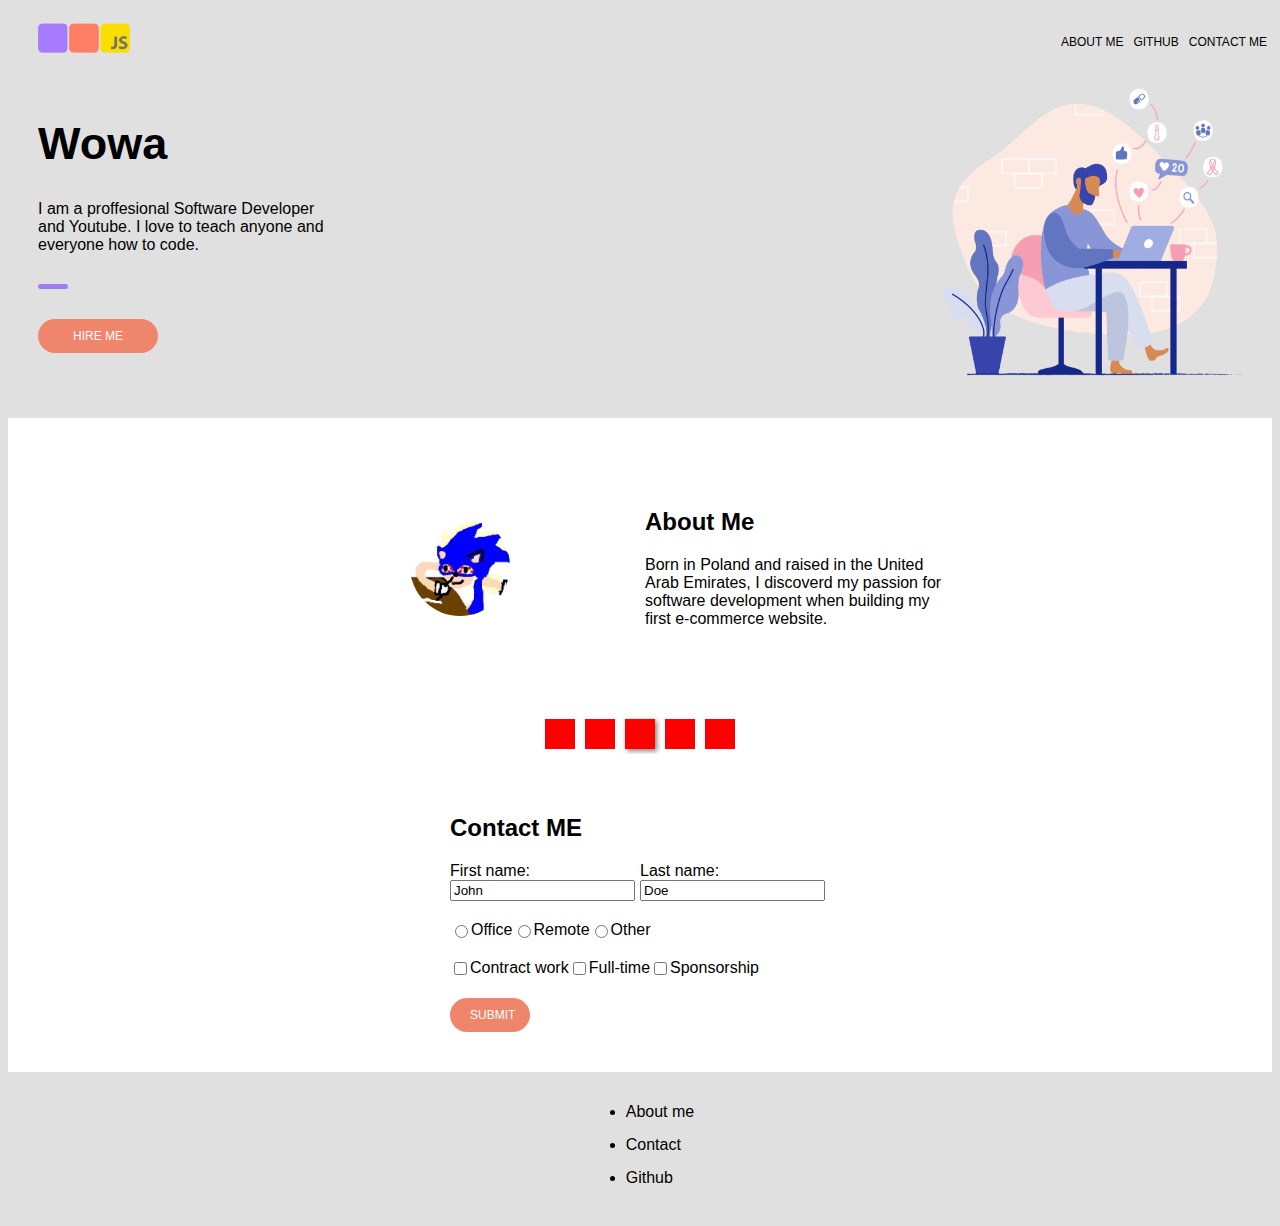
<file: index.html>
<html>
    <head>
        <link rel="stylesheet" href="style.css" />
        <title>Hui</title>
    </head>

    <body>
        <div>
            <nav>
                <img
                    class="logo"
                    src="images/javascript-games-logo.png"
                    alt="Wowa Logo"
                />
                <ul class="nav-bar">
                    <li><a href="#about-me">About me</a></li>
                    <li><a href="https://github.com/Wladi-S">GitHub</a></li>
                    <li><a href="pages/contact.html">Contact me</a></li>
                </ul>
            </nav>
        </div>
        <div class="hero">
            <div class="hero-info">
                <h1 id="name">Wowa</h1>
                <p>
                    I am a proffesional Software Developer and Youtube. I love
                    to teach anyone and everyone how to code.
                </p>
                <div class="styled-break"></div>
                <div class="button">Hire me</div>
            </div>
            <div>
                <img
                    class="hero-image"
                    src="images/working-illustration.png"
                    alt="working-illustration"
                />
            </div>
        </div>
        <section>
            <div class="about-me">
                <img class="avatar" src="images/sonic.jpg" alt="sonic" />
            </div>
            <div class="info">
                <h2><a name="about-me">About Me</a></h2>
                <p>
                    Born in Poland and raised in the United Arab Emirates, I
                    discoverd my passion for software development when building
                    my first e-commerce website.
                </p>
            </div>
        </section>
        <section>
            <div class="test"></div>
            <div class="test"></div>
            <div class="test" id="main"></div>
            <div class="test"></div>
            <div class="test"></div>
        </section>
        <section>
            <form>
                <h2>Contact ME</h2>
                <div class="input-section">
                    <div class="input-group">
                        <label for="first-name">First name:</label>
                        <input type="text" id="first-name" name="first-name" value="John"></input>
                    </div>
                    <div class="input-group">
                        <label for="last-name">Last name:</label>
                        <input type="text" id="last-name" name="last-name" value="Doe"></input>
                    </div> 
                </div>                
                <div  class="input-section">
                    <input type="radio" id="office" name="office" value="office"></input>
                    <label for="office">Office</label>
                    <input type="radio" id="remote" name="remote" value="remote"></input>
                    <label for="remote">Remote</label>
                    <input type="radio" id="other" name="other" value="other"></input>
                    <label for="office">Other</label>
                </div>
                <div class="input-section">
                    <input type="checkbox" id="contract" name="contract" value="contract"></input>
                    <label for="contract">Contract work</label>
                    <input type="checkbox" id="full-time" name="full-time" value="full-time"></input>
                    <label for="full-time">Full-time</label>
                    <input type="checkbox" id="sponsorship" name="sponsorship" value="sponsorship"></input>
                    <label for="sponsorship">Sponsorship</label>
                </div>
                <input class="button" type="submit" value="submit"></input>
            </form>
        </section>
        <footer>
            <ul>
                <li>
                    <a href=""> About me </a>
                </li>
                <li>
                    <a href="">Contact</a>
                </li>
                <li>
                    <a href="https://github.com/Wladi-S">Github</a>
                </li>
            </ul>
        </footer>
    </body>
</html>
</file>
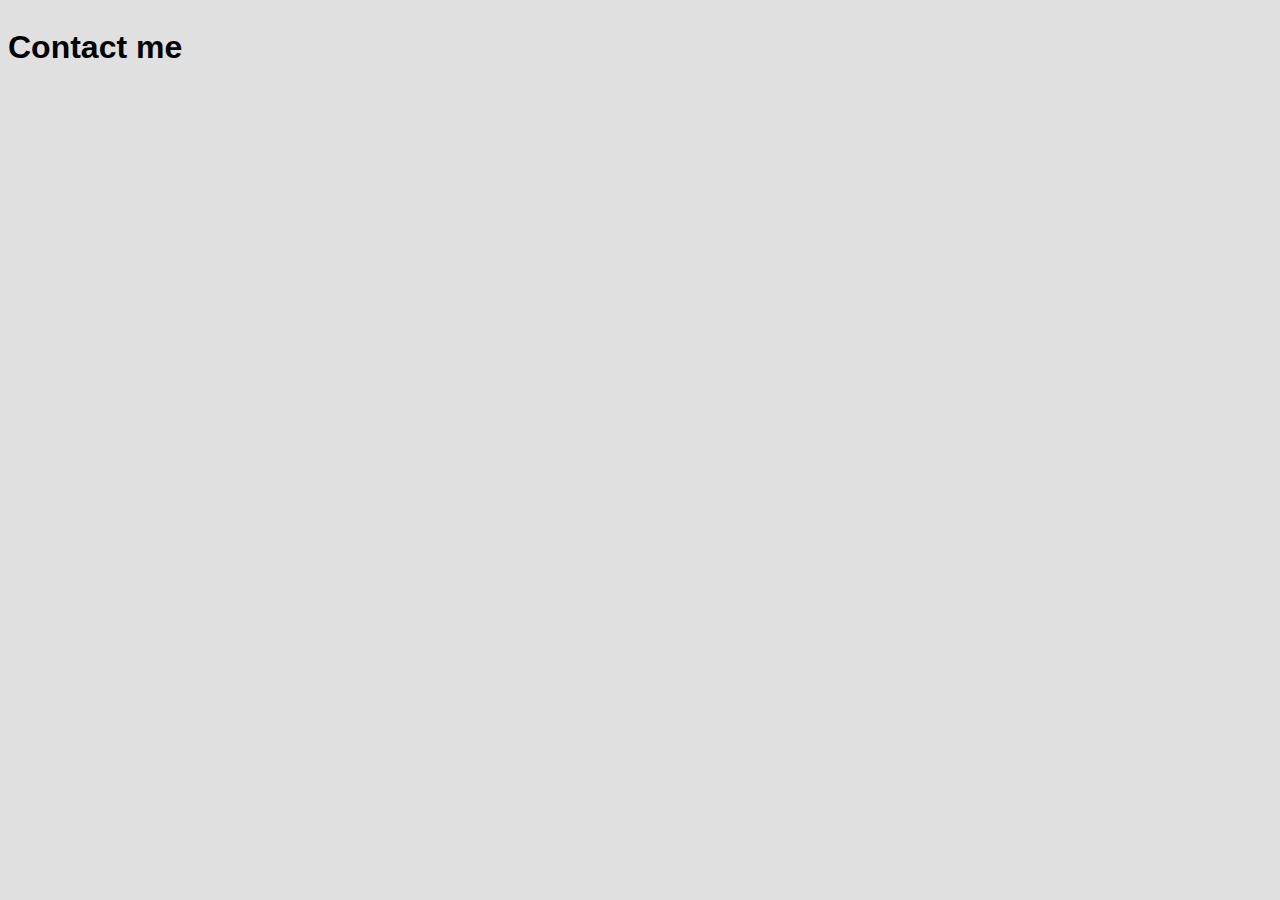
<file: pages/contact.html>
<!DOCTYPE html>
<html>
    <head>
        <link rel="stylesheet" href="../style.css" <meta name="Contact me" />
        <title>Contact me</title>
    </head>
    <body>
        <h1>Contact me</h1>
    </body>
</html>
</file>
<file: style.css>
body {
    display: flex;
    flex-direction: column;
    font-family: 'Gill Sans', 'Gill Sans MT', Calibri, sans-serif;
    background-color: #e0e0e0;
    /*margin: 0px;*/
}

nav {
    width: 100%;
    height: 50px;
    display: flex;
    justify-content: space-between;
}

.nav-bar {
    display: flex;
    justify-content: flex-end;
    list-style-type: none;
    text-transform: uppercase;
    font-size: 12px;
}

li {
    margin: 15px 5px;
}

.logo {
    height: 30px;
    margin: 15px 30px;
}

section {
    width: 100%;
    background-color: white;
    display: flex;
    align-items: center;
    justify-content: center;
    flex-wrap: wrap;
    padding: 40px 0 0 0;
}

.about-me {
    width: 300px;
    margin: 5px;
    display: flex;
    justify-content: space-evenly;
}

.info {
    max-width: 300px;
    margin: 30px;
}

#main {
    box-shadow: 2px 2px 5px grey;
}

.hero {
    width: 100%;
    display: flex;
    justify-content: space-between;
    flex-wrap: wrap;
}

.hero-info {
    margin: 30px;
    max-width: 300px;
}

.hero-image {
    height: 300px;
    width: 300px;
    margin: 30px;
}

.styled-break {
    width: 30px;
    height: 5px;
    background-color: #a17df4;
    border-radius: 2.5px;
    margin: 30px 0 30px 0;
}

.avatar {
    width: 100px;
    border-radius: 50px;
}

#name {
    font-size: 45px;
}

.test {
    width: 30px;
    height: 30px;
    background-color: red;
    margin: 5px;
}

.button {
    border: 0;
    padding: 10 20px;
    font-size: 20px;
    background-color: #ef866c;
    width: 80px;
    border-radius: 20px;
    color: #ffffff;
    text-transform: uppercase;
    font-size: 12px;
    text-align: center;
}

.button:hover {
    background-color: #ef744b;
}

.button:active {
    box-shadow: inset -2px -2px 3px rgba(255, 255, 255, 0.6);
}

form {
    margin: 0 0 40px 0;
}

.input-section {
    margin: 20px 0;
    display: flex;
}

.input-group {
    display: flex;
    flex-direction: column;
    margin: 0 5px 0 0;
}

footer {
    font-family: Arial, Helvetica, sans-serif;
    display: flex;
    justify-content: center;
}

a {
    text-decoration: none;
    color: black;
}

a:hover {
    color: rgb(44, 77, 138);
}

a:active {
    color: purple;
}
</file>
